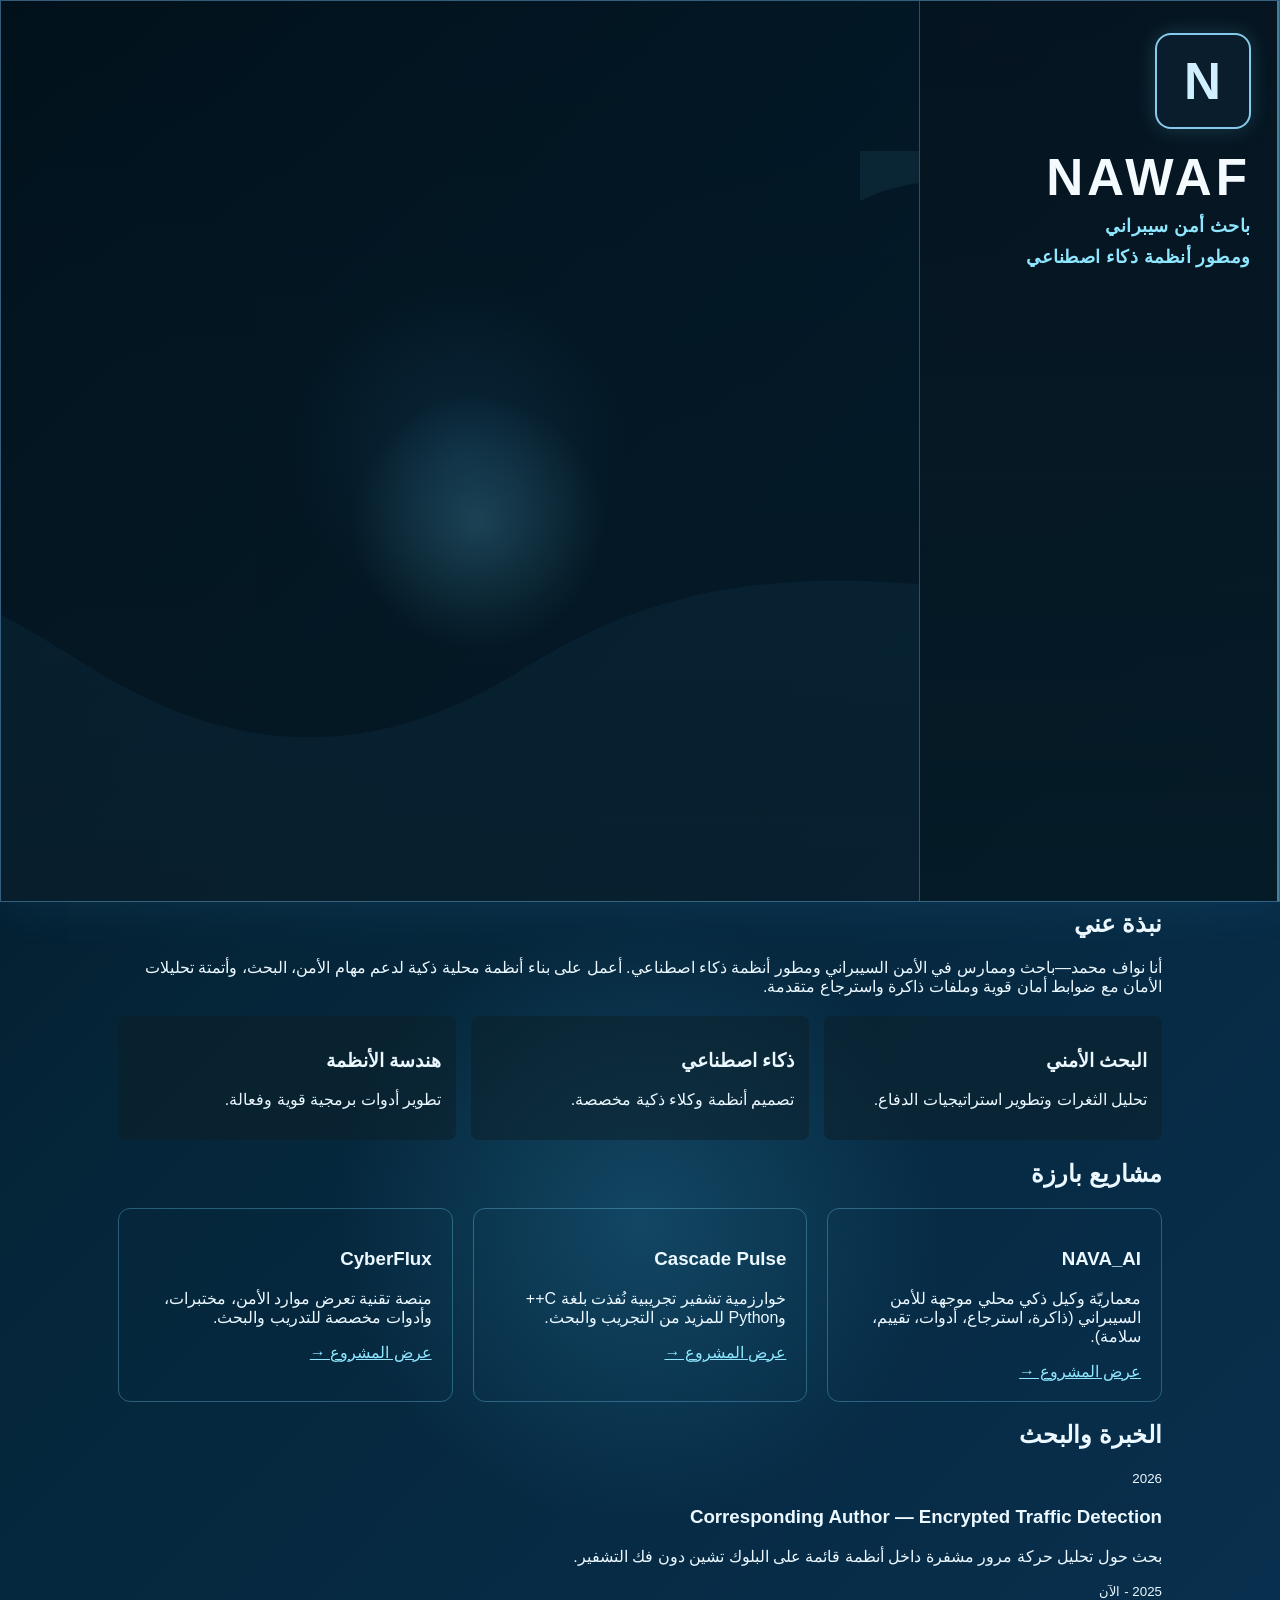
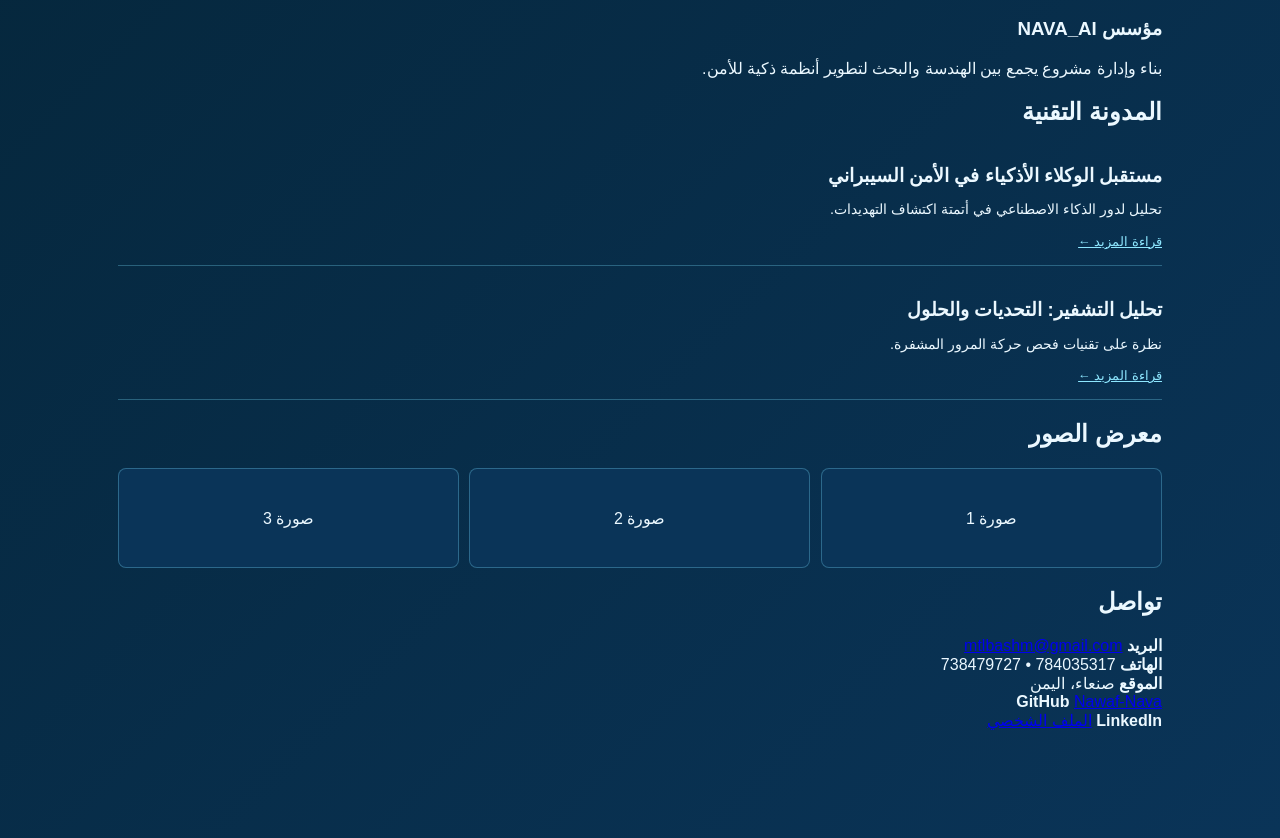
<file: index.html>
<!doctype html>
<html lang="ar" dir="rtl">
  <head>
    <meta charset="UTF-8" />
    <meta name="viewport" content="width=device-width, initial-scale=1.0" />
    <title>NAWAF | Cybersecurity Researcher</title>
    <link rel="stylesheet" href="assets/css/main.css" />
    <!-- AOS Animation Library -->
    <link href="https://unpkg.com/aos@2.3.1/dist/aos.css" rel="stylesheet">
  </head>
  <body>
    <div class="page-shell">
      <aside class="info-panel">
        <div class="brand-mark">N</div>
        <h1>NAWAF</h1>
        <h2>باحث أمن سيبراني<br />ومطور أنظمة ذكاء اصطناعي</h2>
      </aside>
      <main class="hero">
        <div class="hero-glow"></div>
      </main>
    </div>

    <main class="container" style="padding:28px;max-width:1100px;margin: -40px auto 80px;">
      <div id="about-section"></div>
      <div id="projects-section"></div>
      <div id="experience-section"></div>
      <div id="blog-section"></div>
      <div id="gallery-section"></div>
      <div id="contact-section"></div>
    </main>

    <script src="assets/js/main.js"></script>
    <!-- AOS Animation Library -->
    <script src="https://unpkg.com/aos@2.3.1/dist/aos.js"></script>
    <script>
      AOS.init({
        duration: 800,
        once: true
      });
    </script>
  </body>
</html>
</file>
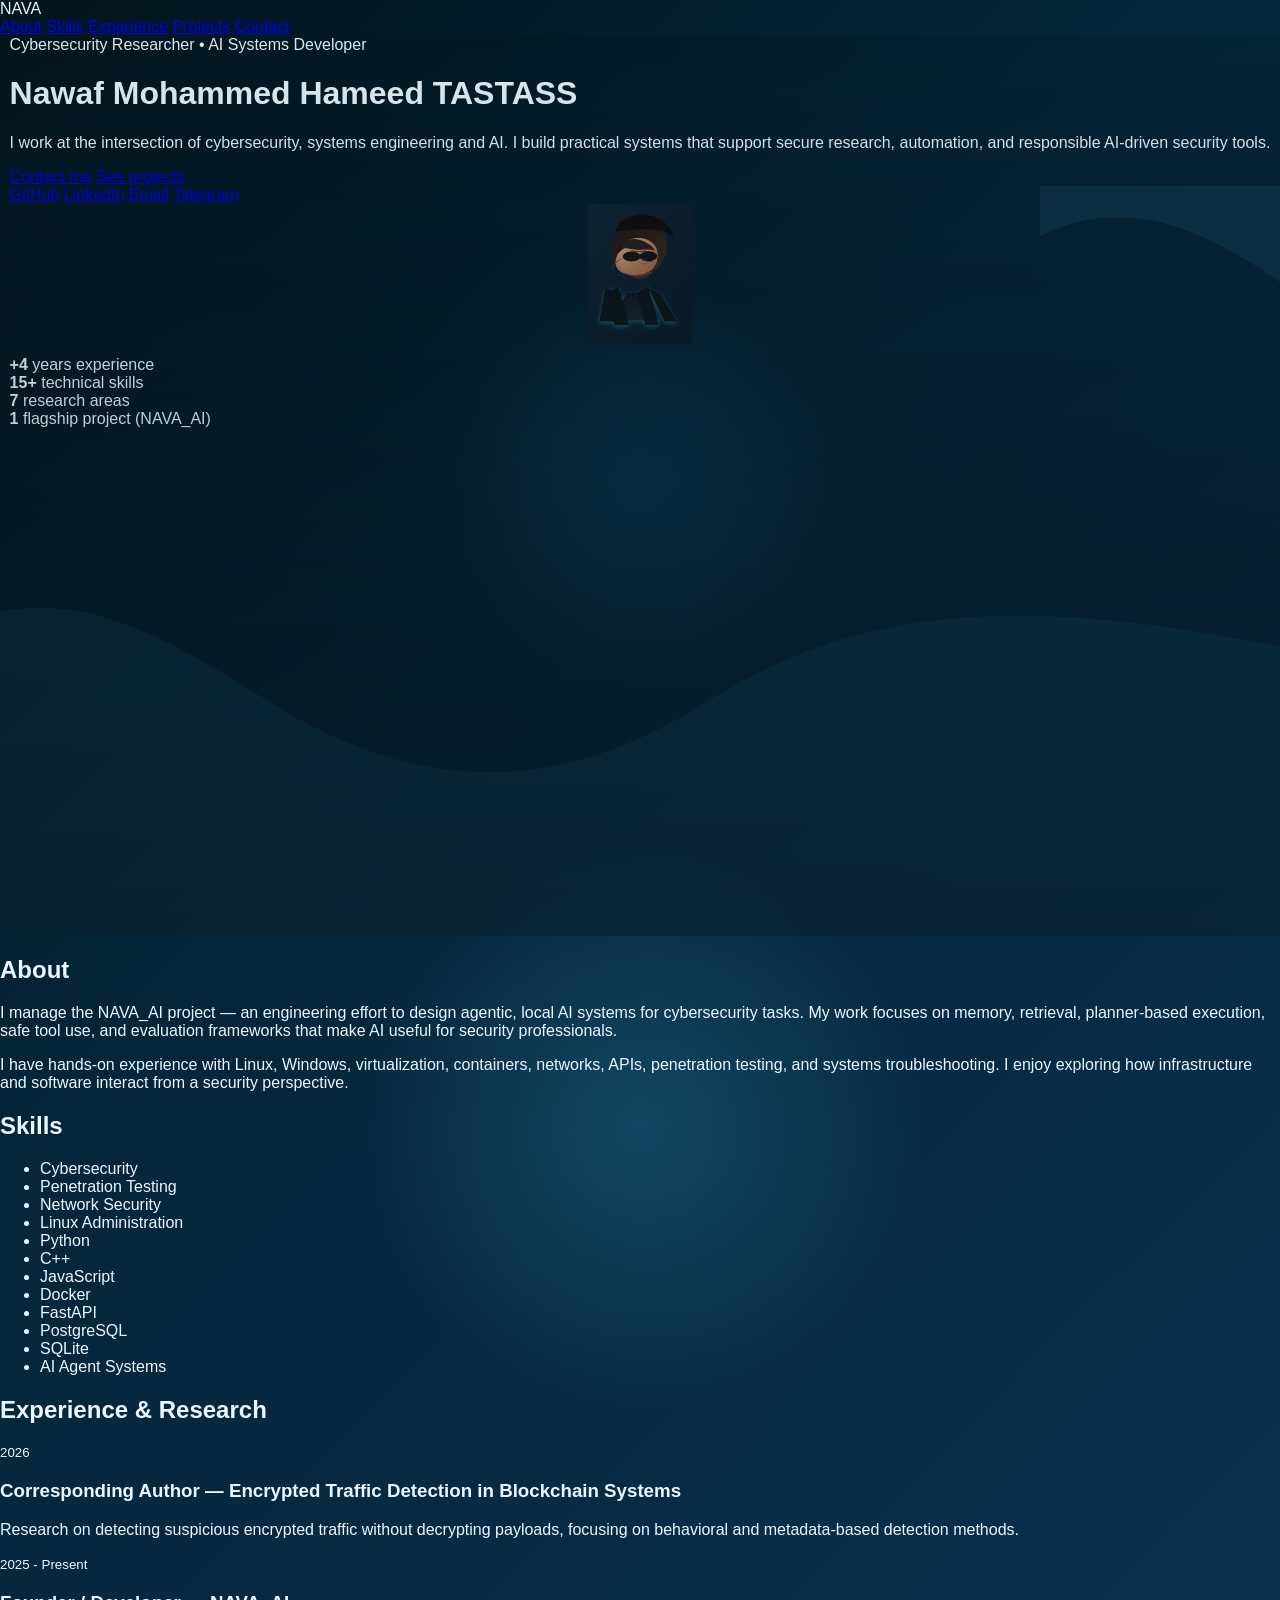
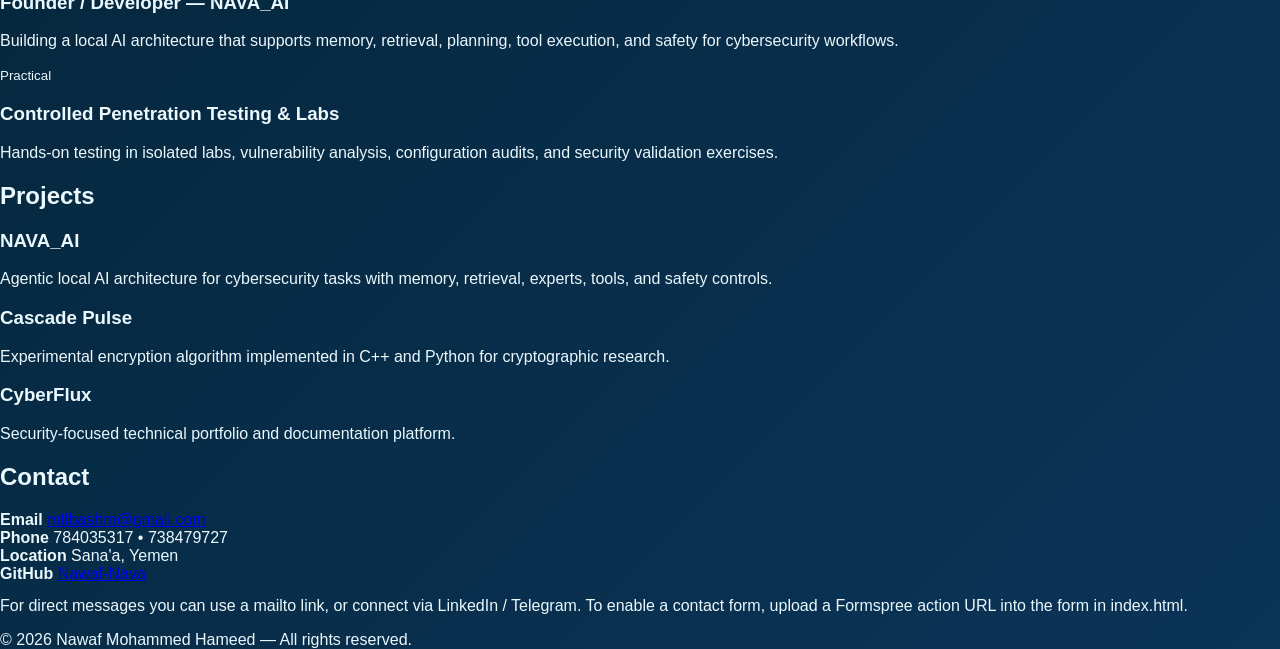
<file: index_en.html>
<!doctype html>
<html lang="en" dir="ltr">
<head>
  <meta charset="utf-8">
  <meta name="viewport" content="width=device-width, initial-scale=1">
  <title>Nawaf Mohammed Hameed — Portfolio</title>
  <meta name="description" content="Nawaf Mohammed Hameed — Cybersecurity Researcher, AI Systems Developer, Software & Systems Engineer. Professional portfolio.">
  <link rel="stylesheet" href="styles.css">
</head>
<body>
  <header class="navbar">
    <div class="container">
      <div class="brand">NAVA</div>
      <nav class="menu" aria-label="Main">
        <a href="#about">About</a>
        <a href="#skills">Skills</a>
        <a href="#experience">Experience</a>
        <a href="#projects">Projects</a>
        <a href="#contact">Contact</a>
      </nav>
    </div>
  </header>

  <header class="hero">
    <div class="container hero-inner">
      <div>
        <span class="badge">Cybersecurity Researcher • AI Systems Developer</span>
        <h1>Nawaf Mohammed Hameed <span class="title-highlight">TASTASS</span></h1>
        <p class="lead">
          I work at the intersection of cybersecurity, systems engineering and AI. I build practical systems that support secure research, automation, and responsible AI-driven security tools.
        </p>
        <div class="actions">
          <a class="btn primary" href="#contact">Contact me</a>
          <a class="btn secondary" href="#projects">See projects</a>
        </div>
        <div class="social-row">
          <a href="https://github.com/Nawaf-Nava" target="_blank" rel="noreferrer">GitHub</a>
          <a href="https://www.linkedin.com" target="_blank" rel="noreferrer">LinkedIn</a>
          <a href="mailto:mtlbashm@gmail.com">Email</a>
          <a href="https://t.me" target="_blank" rel="noreferrer">Telegram</a>
        </div>
      </div>

      <div class="profile-card">
        <img src="assets/profile.svg" alt="Nawaf profile" style="width:140px;height:140px;border-radius:18px;display:block;margin:0 auto 12px;">
        <div class="stat-grid">
          <div class="stat"><strong>+4</strong> years experience</div>
          <div class="stat"><strong>15+</strong> technical skills</div>
          <div class="stat"><strong>7</strong> research areas</div>
          <div class="stat"><strong>1</strong> flagship project (NAVA_AI)</div>
        </div>
      </div>
    </div>
  </header>

  <main class="container">
    <section id="about">
      <div class="section-head"><h2>About</h2></div>
      <div class="card">
        <div class="grid-2">
          <div>
            <p class="text-lite">I manage the NAVA_AI project — an engineering effort to design agentic, local AI systems for cybersecurity tasks. My work focuses on memory, retrieval, planner-based execution, safe tool use, and evaluation frameworks that make AI useful for security professionals.</p>
          </div>
          <div>
            <p class="text-lite">I have hands-on experience with Linux, Windows, virtualization, containers, networks, APIs, penetration testing, and systems troubleshooting. I enjoy exploring how infrastructure and software interact from a security perspective.</p>
          </div>
        </div>
      </div>
    </section>

    <section id="skills">
      <div class="section-head"><h2>Skills</h2></div>
      <div class="card">
        <ul class="skill-list clean">
          <li>Cybersecurity</li>
          <li>Penetration Testing</li>
          <li>Network Security</li>
          <li>Linux Administration</li>
          <li>Python</li>
          <li>C++</li>
          <li>JavaScript</li>
          <li>Docker</li>
          <li>FastAPI</li>
          <li>PostgreSQL</li>
          <li>SQLite</li>
          <li>AI Agent Systems</li>
        </ul>
      </div>
    </section>

    <section id="experience">
      <div class="section-head"><h2>Experience & Research</h2></div>
      <div class="card">
        <div class="timeline">
          <div class="item"><small>2026</small><h3>Corresponding Author — Encrypted Traffic Detection in Blockchain Systems</h3><p>Research on detecting suspicious encrypted traffic without decrypting payloads, focusing on behavioral and metadata-based detection methods.</p></div>
          <div class="item"><small>2025 - Present</small><h3>Founder / Developer — NAVA_AI</h3><p>Building a local AI architecture that supports memory, retrieval, planning, tool execution, and safety for cybersecurity workflows.</p></div>
          <div class="item"><small>Practical</small><h3>Controlled Penetration Testing & Labs</h3><p>Hands-on testing in isolated labs, vulnerability analysis, configuration audits, and security validation exercises.</p></div>
        </div>
      </div>
    </section>

    <section id="projects">
      <div class="section-head"><h2>Projects</h2></div>
      <div class="project-grid">
        <article class="project"><h3>NAVA_AI</h3><p>Agentic local AI architecture for cybersecurity tasks with memory, retrieval, experts, tools, and safety controls.</p></article>
        <article class="project"><h3>Cascade Pulse</h3><p>Experimental encryption algorithm implemented in C++ and Python for cryptographic research.</p></article>
        <article class="project"><h3>CyberFlux</h3><p>Security-focused technical portfolio and documentation platform.</p></article>
      </div>
    </section>

    <section id="contact">
      <div class="section-head"><h2>Contact</h2></div>
      <div class="card">
        <div class="contact-list">
          <div class="contact-item"><strong>Email</strong> <a href="mailto:mtlbashm@gmail.com">mtlbashm@gmail.com</a></div>
          <div class="contact-item"><strong>Phone</strong> 784035317 • 738479727</div>
          <div class="contact-item"><strong>Location</strong> Sana'a, Yemen</div>
          <div class="contact-item"><strong>GitHub</strong> <a href="https://github.com/Nawaf-Nava" target="_blank" rel="noreferrer">Nawaf-Nava</a></div>
        </div>
        <p class="text-lite" style="margin-top:14px;">For direct messages you can use a mailto link, or connect via LinkedIn / Telegram. To enable a contact form, upload a Formspree action URL into the form in index.html.</p>
      </div>
    </section>
  </main>

  <footer class="footer">© 2026 Nawaf Mohammed Hameed — All rights reserved.</footer>
</body>
</html>
</file>
<file: assets/css/main.css>
:root {
  --bg-0: #02141d;
  --bg-1: #05263a;
  --bg-2: #0a3458;
  --panel: rgba(6, 20, 30, 0.82);
  --panel-soft: rgba(12, 30, 38, 0.72);
  --line: rgba(122, 224, 255, 0.72);
  --line-soft: rgba(122, 224, 255, 0.3);
  --text: #ebf8ff;
  --muted: #9ccfe5;
  --cyan: #8ee7ff;
  --cyan-2: #6ecaf7;
  --cyan-3: #4ad9f2;
  --shadow: rgba(62, 176, 255, 0.24);
}

* {
  box-sizing: border-box;
}

html {
  scroll-behavior: smooth;
}

body {
  margin: 0;
  min-height: 100vh;
  background:
    radial-gradient(circle at center, rgba(73, 204, 255, 0.18), transparent 22%),
    linear-gradient(135deg, var(--bg-0), var(--bg-1) 35%, var(--bg-2));
  font-family: "Segoe UI", Tahoma, Geneva, Verdana, sans-serif;
  color: var(--text);
}

img {
  max-width: 100%;
  display: block;
}

.page-shell {
  display: grid;
  grid-template-columns: minmax(290px, 360px) minmax(0, 1fr);
  min-height: 100vh;
  overflow: hidden;
  background: rgba(2, 14, 25, 0.45);
  border: 1px solid rgba(128, 203, 255, 0.4);
  box-shadow: 0 0 45px rgba(69, 168, 255, 0.12);
}

.info-panel {
  position: relative;
  z-index: 2;
  background: linear-gradient(180deg, rgba(6, 19, 30, 0.78), rgba(5, 27, 38, 0.88));
  border-left: 1px solid var(--line-soft);
  border-right: 2px solid rgba(120, 214, 255, 0.55);
  padding: 32px 26px 24px 18px;
}

.brand-mark {
  width: 96px;
  height: 96px;
  display: grid;
  place-items: center;
  border: 2px solid rgba(149, 220, 255, 0.9);
  color: #cfeeff;
  border-radius: 16px;
  font-size: 3.2rem;
  font-weight: 800;
  letter-spacing: 1px;
  background: rgba(11, 31, 47, 0.85);
  box-shadow: 0 0 20px rgba(120, 224, 255, 0.18);
}

.info-panel h1 {
  margin: 26px 0 10px;
  font-size: clamp(2.8rem, 4vw, 5.5rem);
  line-height: 0.9;
  letter-spacing: 4px;
  font-weight: 800;
  color: #f3fbff;
}

.info-panel h2 {
  margin: 0;
  font-size: clamp(1rem, 1.4vw, 1.55rem);
  line-height: 1.7;
  letter-spacing: 0.5px;
  color: var(--cyan);
  font-weight: 700;
}

.meta {
  margin: 30px 0 20px;
  list-style: none;
  padding: 0;
  display: grid;
  gap: 18px;
}

.meta li {
  display: flex;
  align-items: flex-start;
  gap: 12px;
  color: var(--text);
}

.meta .icon {
  width: 34px;
  height: 34px;
  display: grid;
  place-items: center;
  border-radius: 10px;
  border: 1px solid rgba(123, 221, 255, 0.7);
  background: rgba(18, 42, 58, 0.8);
  box-shadow: 0 0 20px rgba(122, 224, 255, 0.12);
  font-size: 1.1rem;
}

.meta small {
  display: block;
  color: var(--muted);
  font-size: 0.72rem;
  letter-spacing: 2px;
  margin-bottom: 4px;
  text-transform: uppercase;
}

.meta strong {
  display: block;
  font-size: 1.02rem;
  line-height: 1.5;
  font-weight: 700;
}

.tagline {
  margin-top: 20px;
  color: var(--cyan);
  font-size: clamp(1.5rem, 2.2vw, 2.5rem);
  line-height: 1.25;
  font-style: italic;
  font-weight: 600;
  max-width: 250px;
}

.hero {
  position: relative;
  min-height: 100vh;
  overflow: hidden;
  display: flex;
  align-items: stretch;
  justify-content: center;
  background:
    linear-gradient(180deg, rgba(1, 18, 28, 0.12), rgba(6, 25, 38, 0.56)),
    radial-gradient(circle at center, rgba(58, 175, 255, 0.18), transparent 26%);
}

.hero::before {
  content: "";
  position: absolute;
  inset: 0;
  background:
    linear-gradient(180deg, rgba(4, 23, 35, 0.08), rgba(7, 21, 30, 0.38)),
    url('data:image/svg+xml;utf8,<svg xmlns="http://www.w3.org/2000/svg" width="1600" height="900" viewBox="0 0 1600 900"><path d="M0 650C180 530 260 560 420 660C575 760 715 760 860 670C1010 575 1180 535 1600 650V900H0Z" fill="rgba(70,190,255,0.08)"/><path d="M1200 200C1300 150 1390 210 1460 260C1520 300 1550 390 1600 440V150H1200Z" fill="rgba(108,205,255,0.09)"/></svg>') center/cover no-repeat;
  opacity: 0.9;
}

.hero-glow {
  position: absolute;
  inset: 0;
  background: radial-gradient(circle at 52% 58%, rgba(116, 228, 255, 0.18), transparent 18%);
}

.words {
  position: absolute;
  top: 44px;
  right: 36px;
  display: grid;
  gap: 8px;
  z-index: 3;
  text-align: right;
  font-weight: 700;
  letter-spacing: 2px;
  color: rgba(169, 230, 255, 0.88);
  font-size: 0.95rem;
}

.words span {
  display: block;
  text-shadow: 0 0 12px rgba(95, 210, 255, 0.18);
}

.portrait-wrap {
  position: relative;
  z-index: 3;
  width: min(72vw, 760px);
  display: flex;
  align-items: flex-end;
  justify-content: center;
  padding-top: 28px;
}

.portrait-wrap img {
  width: 100%;
  max-width: 720px;
  filter: drop-shadow(0 0 30px rgba(90, 196, 255, 0.18));
}

.bottom-badge {
  position: absolute;
  left: 30px;
  bottom: 24px;
  z-index: 4;
  display: flex;
  align-items: center;
  gap: 16px;
  padding: 16px 18px 14px 16px;
  border: 1px solid rgba(123, 220, 255, 0.72);
  background: rgba(6, 17, 27, 0.7);
  box-shadow: 0 0 25px rgba(19, 138, 199, 0.22);
}

.badge-icon {
  width: 52px;
  height: 52px;
  display: grid;
  place-items: center;
  border-radius: 12px;
  font-size: 1.8rem;
  color: var(--cyan);
  border: 1px solid rgba(123, 220, 255, 0.72);
  background: rgba(11, 27, 39, 0.8);
}

.bottom-badge small {
  display: block;
  font-size: 0.68rem;
  letter-spacing: 3px;
  color: var(--cyan);
  margin-bottom: 4px;
}

.bottom-badge strong {
  display: block;
  color: #f2fbff;
  font-size: 1.05rem;
  line-height: 1.35;
  font-weight: 700;
}

@media (max-width: 980px) {
  .page-shell {
    grid-template-columns: 1fr;
  }

  .info-panel {
    border-right: none;
    border-bottom: 2px solid rgba(120, 214, 255, 0.5);
  }

  .hero {
    min-height: 74vh;
  }

  .words {
    right: 22px;
    top: 18px;
  }
}

@media (max-width: 600px) {
  .page-shell {
    min-height: auto;
  }

  .info-panel {
    padding: 24px 18px 18px;
  }

  .brand-mark {
    width: 72px;
    height: 72px;
    font-size: 2.5rem;
  }

  .info-panel h1 {
    font-size: 2.4rem;
    letter-spacing: 3px;
  }

  .meta li {
    gap: 10px;
  }

  .tagline {
    font-size: 1.4rem;
  }

  .hero {
    min-height: 62vh;
  }

  .portrait-wrap {
    width: min(88vw, 540px);
  }

  .bottom-badge {
    left: 16px;
    right: 16px;
    bottom: 16px;
    justify-content: center;
  }
}
</file>
<file: styles.css>
:root {
  --bg-0: #02141d;
  --bg-1: #05263a;
  --bg-2: #0a3458;
  --panel: rgba(6, 20, 30, 0.82);
  --panel-soft: rgba(12, 30, 38, 0.72);
  --line: rgba(122, 224, 255, 0.72);
  --line-soft: rgba(122, 224, 255, 0.3);
  --text: #ebf8ff;
  --muted: #9ccfe5;
  --cyan: #8ee7ff;
  --cyan-2: #6ecaf7;
  --cyan-3: #4ad9f2;
  --shadow: rgba(62, 176, 255, 0.24);
}

* {
  box-sizing: border-box;
}

html {
  scroll-behavior: smooth;
}

body {
  margin: 0;
  min-height: 100vh;
  background:
    radial-gradient(circle at center, rgba(73, 204, 255, 0.18), transparent 22%),
    linear-gradient(135deg, var(--bg-0), var(--bg-1) 35%, var(--bg-2));
  font-family: "Segoe UI", Tahoma, Geneva, Verdana, sans-serif;
  color: var(--text);
}

img {
  max-width: 100%;
  display: block;
}

.page-shell {
  display: grid;
  grid-template-columns: minmax(290px, 360px) minmax(0, 1fr);
  min-height: 100vh;
  overflow: hidden;
  background: rgba(2, 14, 25, 0.45);
  border: 1px solid rgba(128, 203, 255, 0.4);
  box-shadow: 0 0 45px rgba(69, 168, 255, 0.12);
}

.info-panel {
  position: relative;
  z-index: 2;
  background: linear-gradient(180deg, rgba(6, 19, 30, 0.78), rgba(5, 27, 38, 0.88));
  border-left: 1px solid var(--line-soft);
  border-right: 2px solid rgba(120, 214, 255, 0.55);
  padding: 32px 26px 24px 18px;
}

.brand-mark {
  width: 96px;
  height: 96px;
  display: grid;
  place-items: center;
  border: 2px solid rgba(149, 220, 255, 0.9);
  color: #cfeeff;
  border-radius: 16px;
  font-size: 3.2rem;
  font-weight: 800;
  letter-spacing: 1px;
  background: rgba(11, 31, 47, 0.85);
  box-shadow: 0 0 20px rgba(120, 224, 255, 0.18);
}

.info-panel h1 {
  margin: 26px 0 10px;
  font-size: clamp(2.8rem, 4vw, 5.5rem);
  line-height: 0.9;
  letter-spacing: 4px;
  font-weight: 800;
  color: #f3fbff;
}

.info-panel h2 {
  margin: 0;
  font-size: clamp(1rem, 1.4vw, 1.55rem);
  line-height: 1.7;
  letter-spacing: 0.5px;
  color: var(--cyan);
  font-weight: 700;
}

.meta {
  margin: 30px 0 20px;
  list-style: none;
  padding: 0;
  display: grid;
  gap: 18px;
}

.meta li {
  display: flex;
  align-items: flex-start;
  gap: 12px;
  color: var(--text);
}

.meta .icon {
  width: 34px;
  height: 34px;
  display: grid;
  place-items: center;
  border-radius: 10px;
  border: 1px solid rgba(123, 221, 255, 0.7);
  background: rgba(18, 42, 58, 0.8);
  box-shadow: 0 0 20px rgba(122, 224, 255, 0.12);
  font-size: 1.1rem;
}

.meta small {
  display: block;
  color: var(--muted);
  font-size: 0.72rem;
  letter-spacing: 2px;
  margin-bottom: 4px;
  text-transform: uppercase;
}

.meta strong {
  display: block;
  font-size: 1.02rem;
  line-height: 1.5;
  font-weight: 700;
}

.tagline {
  margin-top: 20px;
  color: var(--cyan);
  font-size: clamp(1.5rem, 2.2vw, 2.5rem);
  line-height: 1.25;
  font-style: italic;
  font-weight: 600;
  max-width: 250px;
}

.hero {
  position: relative;
  min-height: 100vh;
  overflow: hidden;
  display: flex;
  align-items: stretch;
  justify-content: center;
  background:
    linear-gradient(180deg, rgba(1, 18, 28, 0.12), rgba(6, 25, 38, 0.56)),
    radial-gradient(circle at center, rgba(58, 175, 255, 0.18), transparent 26%);
}

.hero::before {
  content: "";
  position: absolute;
  inset: 0;
  background:
    linear-gradient(180deg, rgba(4, 23, 35, 0.08), rgba(7, 21, 30, 0.38)),
    url('data:image/svg+xml;utf8,<svg xmlns="http://www.w3.org/2000/svg" width="1600" height="900" viewBox="0 0 1600 900"><path d="M0 650C180 530 260 560 420 660C575 760 715 760 860 670C1010 575 1180 535 1600 650V900H0Z" fill="rgba(70,190,255,0.08)"/><path d="M1200 200C1300 150 1390 210 1460 260C1520 300 1550 390 1600 440V150H1200Z" fill="rgba(108,205,255,0.09)"/></svg>') center/cover no-repeat;
  opacity: 0.9;
}

.hero-glow {
  position: absolute;
  inset: 0;
  background: radial-gradient(circle at 52% 58%, rgba(116, 228, 255, 0.18), transparent 18%);
}

.words {
  position: absolute;
  top: 44px;
  right: 36px;
  display: grid;
  gap: 8px;
  z-index: 3;
  text-align: right;
  font-weight: 700;
  letter-spacing: 2px;
  color: rgba(169, 230, 255, 0.88);
  font-size: 0.95rem;
}

.words span {
  display: block;
  text-shadow: 0 0 12px rgba(95, 210, 255, 0.18);
}

.portrait-wrap {
  position: relative;
  z-index: 3;
  width: min(72vw, 760px);
  display: flex;
  align-items: flex-end;
  justify-content: center;
  padding-top: 28px;
}

.portrait-wrap img {
  width: 100%;
  max-width: 720px;
  filter: drop-shadow(0 0 30px rgba(90, 196, 255, 0.18));
}

.bottom-badge {
  position: absolute;
  left: 30px;
  bottom: 24px;
  z-index: 4;
  display: flex;
  align-items: center;
  gap: 16px;
  padding: 16px 18px 14px 16px;
  border: 1px solid rgba(123, 220, 255, 0.72);
  background: rgba(6, 17, 27, 0.7);
  box-shadow: 0 0 25px rgba(19, 138, 199, 0.22);
}

.badge-icon {
  width: 52px;
  height: 52px;
  display: grid;
  place-items: center;
  border-radius: 12px;
  font-size: 1.8rem;
  color: var(--cyan);
  border: 1px solid rgba(123, 220, 255, 0.72);
  background: rgba(11, 27, 39, 0.8);
}

.bottom-badge small {
  display: block;
  font-size: 0.68rem;
  letter-spacing: 3px;
  color: var(--cyan);
  margin-bottom: 4px;
}

.bottom-badge strong {
  display: block;
  color: #f2fbff;
  font-size: 1.05rem;
  line-height: 1.35;
  font-weight: 700;
}

@media (max-width: 980px) {
  .page-shell {
    grid-template-columns: 1fr;
  }

  .info-panel {
    border-right: none;
    border-bottom: 2px solid rgba(120, 214, 255, 0.5);
  }

  .hero {
    min-height: 74vh;
  }

  .words {
    right: 22px;
    top: 18px;
  }
}

@media (max-width: 600px) {
  .page-shell {
    min-height: auto;
  }

  .info-panel {
    padding: 24px 18px 18px;
  }

  .brand-mark {
    width: 72px;
    height: 72px;
    font-size: 2.5rem;
  }

  .info-panel h1 {
    font-size: 2.4rem;
    letter-spacing: 3px;
  }

  .meta li {
    gap: 10px;
  }

  .tagline {
    font-size: 1.4rem;
  }

  .hero {
    min-height: 62vh;
  }

  .portrait-wrap {
    width: min(88vw, 540px);
  }

  .bottom-badge {
    left: 16px;
    right: 16px;
    bottom: 16px;
    justify-content: center;
  }
}
</file>
